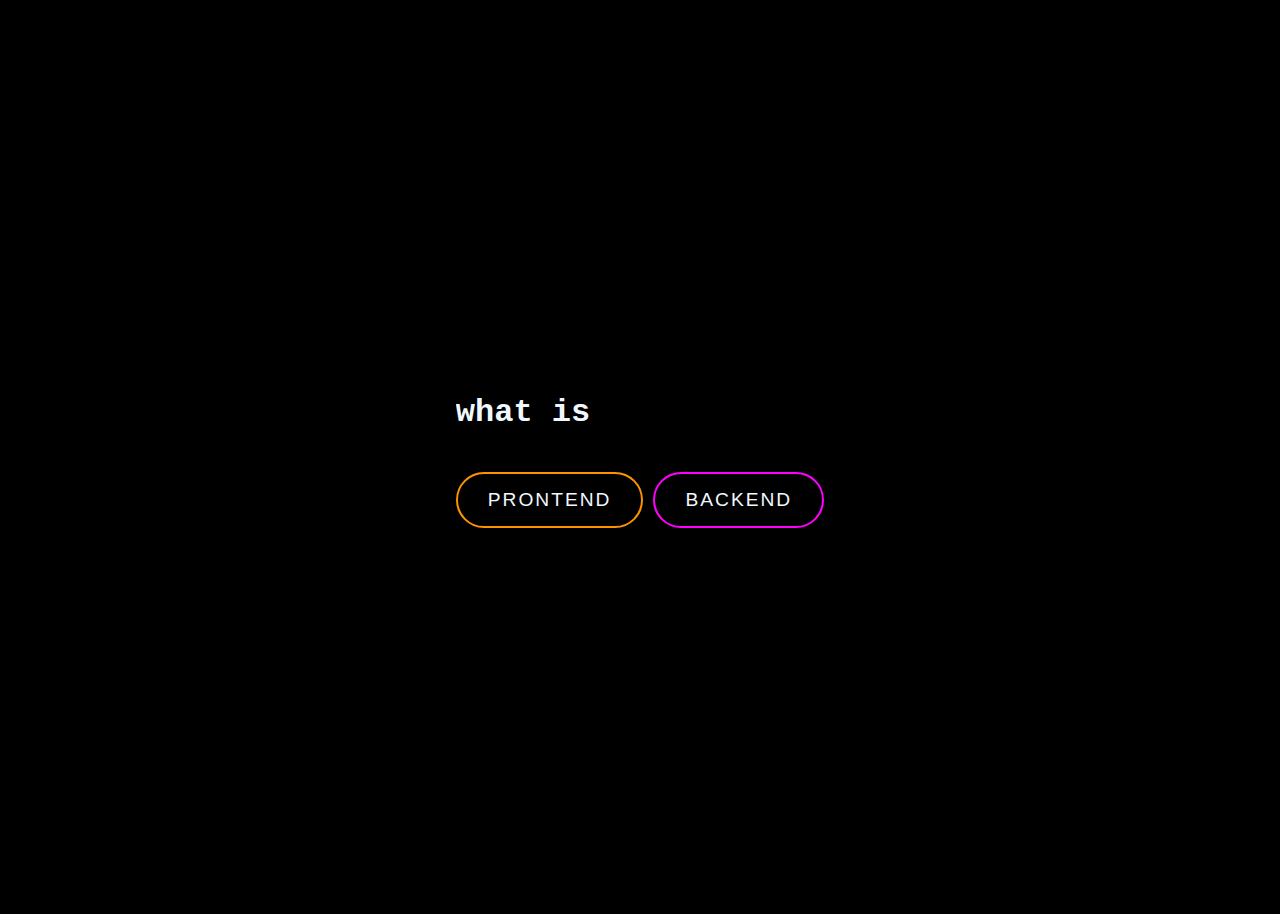
<file: index.html>
<!DOCTYPE html>
<html lang="en">
<head>
    <meta charset="UTF-8">
    <meta name="viewport" content="width=device-width, initial-scale=1.0">
    <title>CSSI</title>
    <link rel="stylesheet" href="./css/home/style.css">
    <meta name="google-site-verification" content="62h1fNsWO_zI7hppo3XfgGKkI0dwWNQtyJ4RJ6u63GE" />
    <!-- Google tag (gtag.js) -->
<script async src="https://www.googletagmanager.com/gtag/js?id=G-TTL28EN5TH"></script>
<script>
  window.dataLayer = window.dataLayer || [];
  function gtag(){dataLayer.push(arguments);}
  gtag('js', new Date());

  gtag('config', 'G-TTL28EN5TH');
</script>
</head>
<body>
    <div class="container">
        <!-- <h1 style="color:aliceblue">
            what is your choice?
        </h1> -->
        <h1 id="typing-text" style="color:aliceblue"></h1>
        <div class="box">
            
            <audio id="hover-sound1" src="./sound/button-20.wav"></audio>
            <button id="b1" class="futuristic-button-front">
                <a href="./2025/302/front.html">
                    PRONTEND
                </a>
                <!-- <a href="./2025/FrontEndMap/front.html">
                    PRONTEND
                </a> -->
            </button>
            
            <audio id="hover-sound2" src="./sound/button-20.wav"></audio>
            <button id="b2" class="futuristic-button-back">
                <a href="./2025/302/back.html">
                    BACKEND
                </a>
                <!-- <a href="./2025/BackEndMap/back.html">
                    BACKEND
                </a> -->
            </button>

        </div>
    </div>
<script src="./js/home/home.js"></script>

<script>
    const b1 = document.getElementById('b1');
    const sound1 = document.getElementById('hover-sound1');
    b1.addEventListener('mouseenter', () => {
        sound1.currentTime = 0; 
        sound1.play();
    });
    const b2 = document.getElementById('b2');
    const sound2 = document.getElementById('hover-sound2');
    b2.addEventListener('mouseenter', () => {
        sound2.currentTime = 0; 
        sound2.play();
    });
</script>

</body>
</html>
</file>
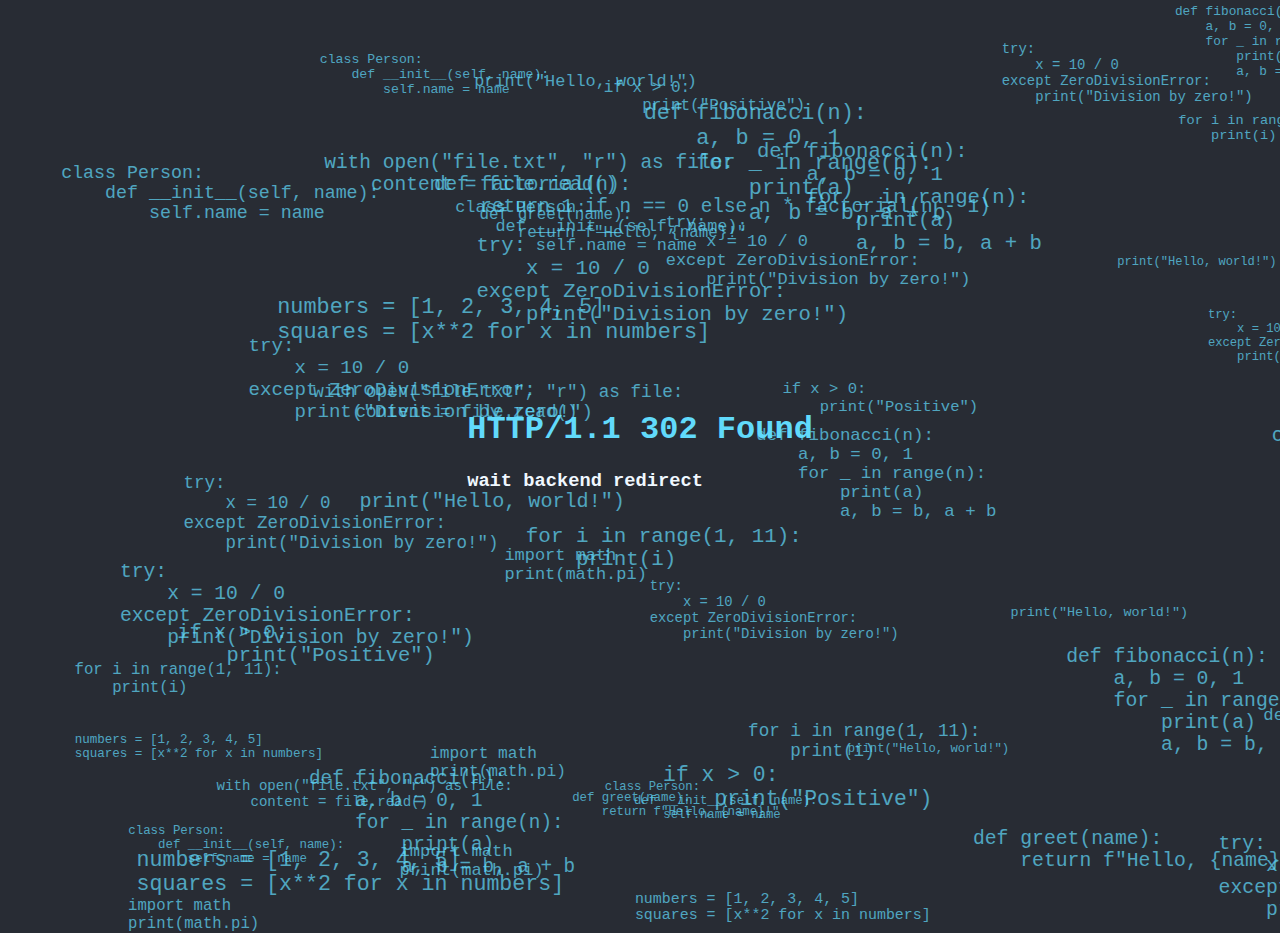
<file: 2025/302/back.html>
<!DOCTYPE html>
<html lang="en">
<head>
    <meta charset="UTF-8">
    <meta name="viewport" content="width=device-width, initial-scale=1.0">
    <title>Python Code Background</title>
    <style>
        body {
            margin: 0;
            height: 100vh;
            background: #282c34; /* Warna background gelap ala editor */
            color: #61dafb; /* Warna teks biru cerah */
            font-family: "Courier New", Courier, monospace;
            display: flex;
            flex-wrap: wrap;
            align-items: center;
            justify-content: center;
            overflow: hidden;
        }

        .code {
            position: absolute;
            font-size: 16px;
            opacity: 0.7;
            animation: floatCode 10s infinite ease-in-out;
            white-space: pre;
        }

        @keyframes floatCode {
            0% {
                opacity: 0;
                transform: translateY(100vh) scale(0.8);
            }
            50% {
                opacity: 1;
                transform: translateY(50vh) scale(1);
            }
            100% {
                opacity: 0;
                transform: translateY(-50vh) scale(0.8);
            }
        }
    </style>
</head>
<body>
    <div>
        <h1>HTTP/1.1 302 Found</h1>
        <h3 style="color: aliceblue;">wait backend redirect</h3>
    </div>

    <script>
        const body = document.body;

        // Array berisi cuplikan sintaks Python
        const pythonSnippets = [
            "def greet(name):\n    return f\"Hello, {name}!\"",
            "for i in range(1, 11):\n    print(i)",
            "class Person:\n    def __init__(self, name):\n        self.name = name",
            "if x > 0:\n    print(\"Positive\")",
            "def factorial(n):\n    return 1 if n == 0 else n * factorial(n - 1)",
            "numbers = [1, 2, 3, 4, 5]\nsquares = [x**2 for x in numbers]",
            "try:\n    x = 10 / 0\nexcept ZeroDivisionError:\n    print(\"Division by zero!\")",
            "import math\nprint(math.pi)",
            "def fibonacci(n):\n    a, b = 0, 1\n    for _ in range(n):\n        print(a)\n        a, b = b, a + b",
            "print(\"Hello, world!\")",
            "with open(\"file.txt\", \"r\") as file:\n    content = file.read()",
        ];

        const totalSnippets = 50; // Jumlah cuplikan kode di layar

        for (let i = 0; i < totalSnippets; i++) {
            const span = document.createElement('span');
            span.className = 'code';

            // Atur posisi, ukuran, dan waktu animasi secara acak
            span.style.left = Math.random() * 100 + 'vw';
            span.style.top = Math.random() * 100 + 'vh';
            span.style.animationDelay = Math.random() * 5 + 's';
            span.style.fontSize = Math.random() * 10 + 12 + 'px';

            // Pilih cuplikan kode secara acak
            span.textContent = pythonSnippets[Math.floor(Math.random() * pythonSnippets.length)];
            body.appendChild(span);
        }
    </script>
    <!-- 302 -->
    <script>
        // Fungsi untuk melakukan redirect
        window.onload = function () {
            setTimeout(() => {
                window.location.href = '../BackEndMap/back.html'; // URL tujuan redirect
            }, 10000); // 10000 ms = 10 detik
        };
    </script>
</body>
</html>
</file>
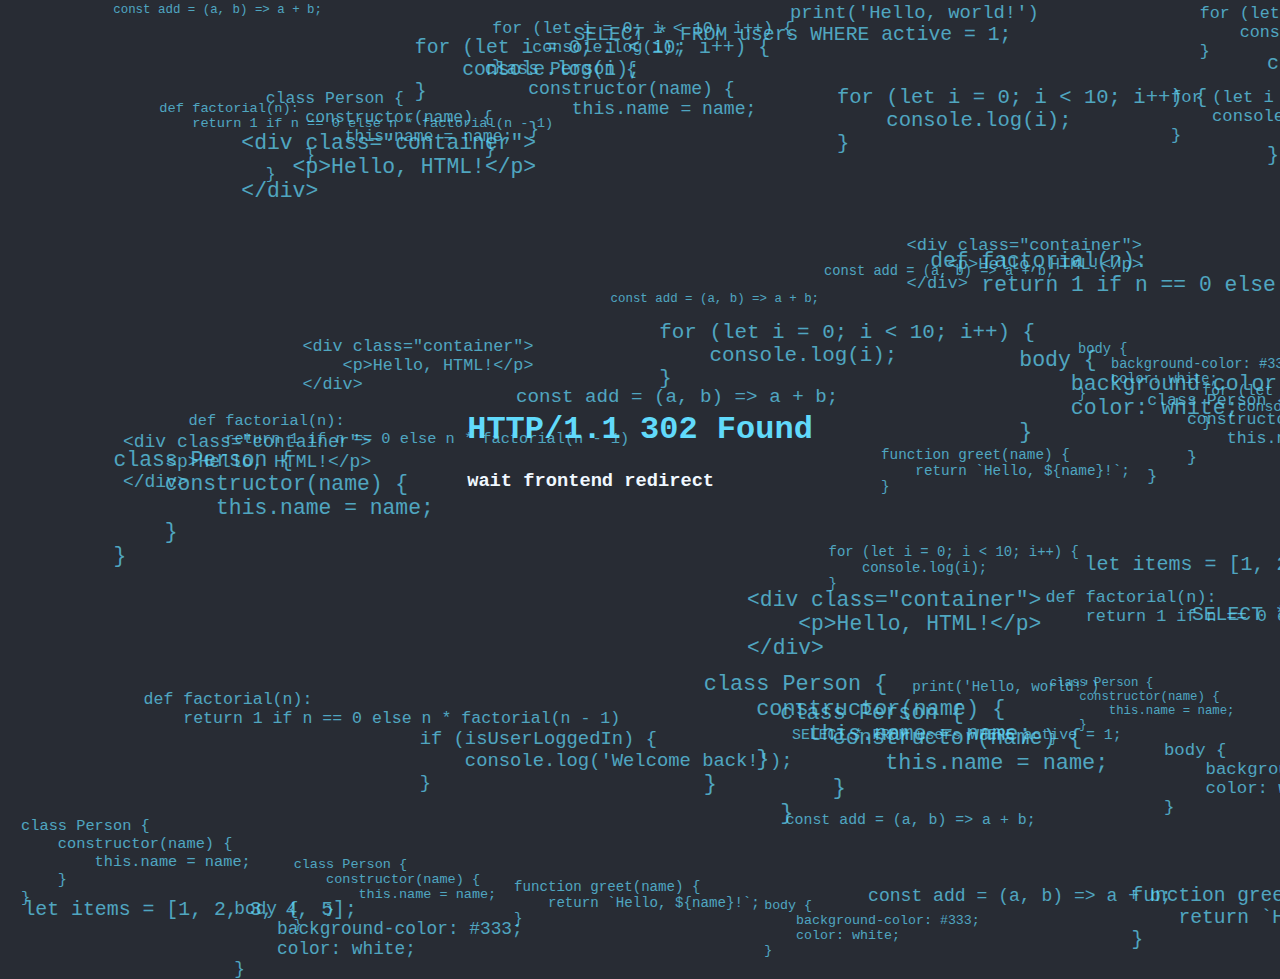
<file: 2025/302/front.html>
<!DOCTYPE html>
<html lang="en">
<head>
    <meta charset="UTF-8">
    <meta name="viewport" content="width=device-width, initial-scale=1.0">
    <title>Python Code Background</title>
    <style>
        body {
            margin: 0;
            height: 100vh;
            background: #282c34; /* Warna background gelap ala editor */
            color: #61dafb; /* Warna teks biru cerah */
            font-family: "Courier New", Courier, monospace;
            display: flex;
            flex-wrap: wrap;
            align-items: center;
            justify-content: center;
            overflow: hidden;
        }

        .code {
            position: absolute;
            font-size: 16px;
            opacity: 0.7;
            animation: floatCode 10s infinite ease-in-out;
            white-space: pre;
        }

        @keyframes floatCode {
            0% {
                opacity: 0;
                transform: translateY(100vh) scale(0.8);
            }
            50% {
                opacity: 1;
                transform: translateY(50vh) scale(1);
            }
            100% {
                opacity: 0;
                transform: translateY(-50vh) scale(0.8);
            }
        }
    </style>
</head>
<body>
    <div>
        <h1>HTTP/1.1 302 Found</h1>
        <h3 style="color: aliceblue;">wait frontend redirect</h3>
    </div>
    <script>
        const body = document.body;

        // Array berisi cuplikan sintaks Python
        const pythonSnippets = [
        "const add = (a, b) => a + b;",
        "function greet(name) {\n    return `Hello, ${name}!`;\n}",
        "let items = [1, 2, 3, 4, 5];",
        "if (isUserLoggedIn) {\n    console.log('Welcome back!');\n}",
        "for (let i = 0; i < 10; i++) {\n    console.log(i);\n}",
        "class Person {\n    constructor(name) {\n        this.name = name;\n    }\n}",
        "def factorial(n):\n    return 1 if n == 0 else n * factorial(n - 1)",
        "print('Hello, world!')",
        "SELECT * FROM users WHERE active = 1;",
        "<div class=\"container\">\n    <p>Hello, HTML!</p>\n</div>",
        "body {\n    background-color: #333;\n    color: white;\n}",
        ];

        const totalSnippets = 50; // Jumlah cuplikan kode di layar

        for (let i = 0; i < totalSnippets; i++) {
            const span = document.createElement('span');
            span.className = 'code';

            // Atur posisi, ukuran, dan waktu animasi secara acak
            span.style.left = Math.random() * 100 + 'vw';
            span.style.top = Math.random() * 100 + 'vh';
            span.style.animationDelay = Math.random() * 5 + 's';
            span.style.fontSize = Math.random() * 10 + 12 + 'px';

            // Pilih cuplikan kode secara acak
            span.textContent = pythonSnippets[Math.floor(Math.random() * pythonSnippets.length)];
            body.appendChild(span);
        }
    </script>
    <!-- 302 -->
    <script>
        // Fungsi untuk melakukan redirect
        window.onload = function () {
            setTimeout(() => {
                window.location.href = '../FrontEndMap/front.html'; // URL tujuan redirect
            }, 10000); // 10000 ms = 10 detik
        };
    </script>
</body>
</html>
</file>
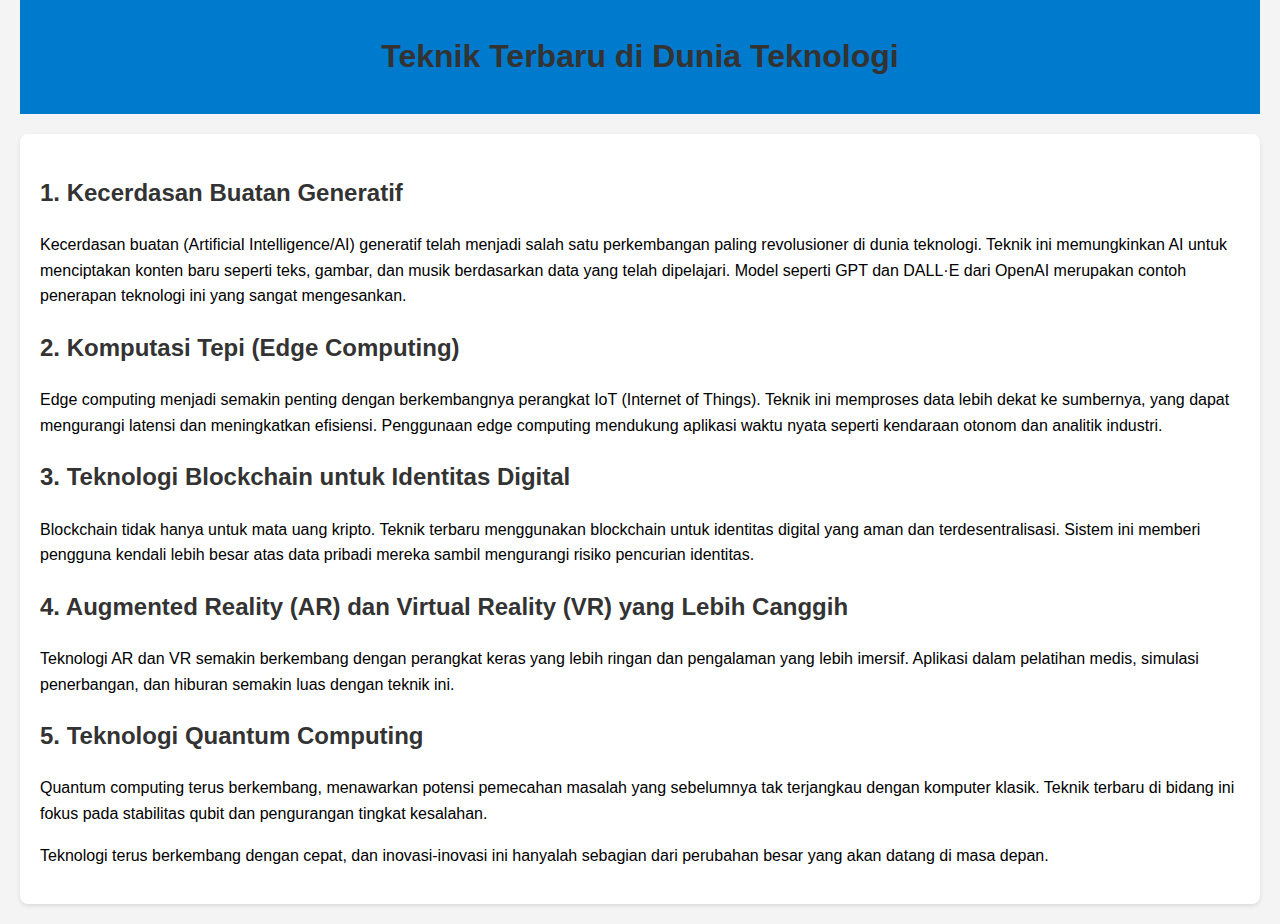
<file: 2025/404/Teknik-Terbaru-Teknologi.html>
<!DOCTYPE html>
<html lang="id">
<head>
    <meta charset="UTF-8">
    <meta name="viewport" content="width=device-width, initial-scale=1.0">
    <title>Teknik Terbaru di Dunia Teknologi</title>
    <style>
        body {
            font-family: Arial, sans-serif;
            line-height: 1.6;
            background-color: #f4f4f4;
            margin: 0;
            padding: 0 20px;
        }
        header {
            background: #007acc;
            color: #fff;
            padding: 10px 0;
            text-align: center;
        }
        article {
            background: #fff;
            padding: 20px;
            margin: 20px 0;
            border-radius: 8px;
            box-shadow: 0 2px 4px rgba(0, 0, 0, 0.1);
        }
        h1, h2 {
            color: #333;
        }
    </style>
<!-- 	ads -->
<script type='text/javascript' src='//pl25497984.profitablecpmrate.com/09/1b/42/091b42f4b04838a78e9eb67daad1e980.js'></script>
</head>
<body>
    <header>
        <h1>Teknik Terbaru di Dunia Teknologi</h1>
    </header>

    <article>
        <h2>1. Kecerdasan Buatan Generatif</h2>
        <p>Kecerdasan buatan (Artificial Intelligence/AI) generatif telah menjadi salah satu perkembangan paling revolusioner di dunia teknologi. Teknik ini memungkinkan AI untuk menciptakan konten baru seperti teks, gambar, dan musik berdasarkan data yang telah dipelajari. Model seperti GPT dan DALL·E dari OpenAI merupakan contoh penerapan teknologi ini yang sangat mengesankan.</p>

        <h2>2. Komputasi Tepi (Edge Computing)</h2>
        <p>Edge computing menjadi semakin penting dengan berkembangnya perangkat IoT (Internet of Things). Teknik ini memproses data lebih dekat ke sumbernya, yang dapat mengurangi latensi dan meningkatkan efisiensi. Penggunaan edge computing mendukung aplikasi waktu nyata seperti kendaraan otonom dan analitik industri.</p>

        <h2>3. Teknologi Blockchain untuk Identitas Digital</h2>
        <p>Blockchain tidak hanya untuk mata uang kripto. Teknik terbaru menggunakan blockchain untuk identitas digital yang aman dan terdesentralisasi. Sistem ini memberi pengguna kendali lebih besar atas data pribadi mereka sambil mengurangi risiko pencurian identitas.</p>

        <h2>4. Augmented Reality (AR) dan Virtual Reality (VR) yang Lebih Canggih</h2>
        <p>Teknologi AR dan VR semakin berkembang dengan perangkat keras yang lebih ringan dan pengalaman yang lebih imersif. Aplikasi dalam pelatihan medis, simulasi penerbangan, dan hiburan semakin luas dengan teknik ini.</p>

        <h2>5. Teknologi Quantum Computing</h2>
        <p>Quantum computing terus berkembang, menawarkan potensi pemecahan masalah yang sebelumnya tak terjangkau dengan komputer klasik. Teknik terbaru di bidang ini fokus pada stabilitas qubit dan pengurangan tingkat kesalahan.</p>

        <p>Teknologi terus berkembang dengan cepat, dan inovasi-inovasi ini hanyalah sebagian dari perubahan besar yang akan datang di masa depan.</p>
    </article>
<!--ads in body  -->
    <script type="text/javascript">
	atOptions = {
		'key' : '496f5e202e5e98e9bd8857e0eab999ed',
		'format' : 'iframe',
		'height' : 250,
		'width' : 300,
		'params' : {}
	};
</script>
<script type="text/javascript" src="//www.highperformanceformat.com/496f5e202e5e98e9bd8857e0eab999ed/invoke.js"></script>
  <script type='text/javascript' src='//pl25497904.profitablecpmrate.com/ee/92/9f/ee929f3eb023dd0cb8f3555c3e1eed74.js'></script>
</body>
</html>
</file>
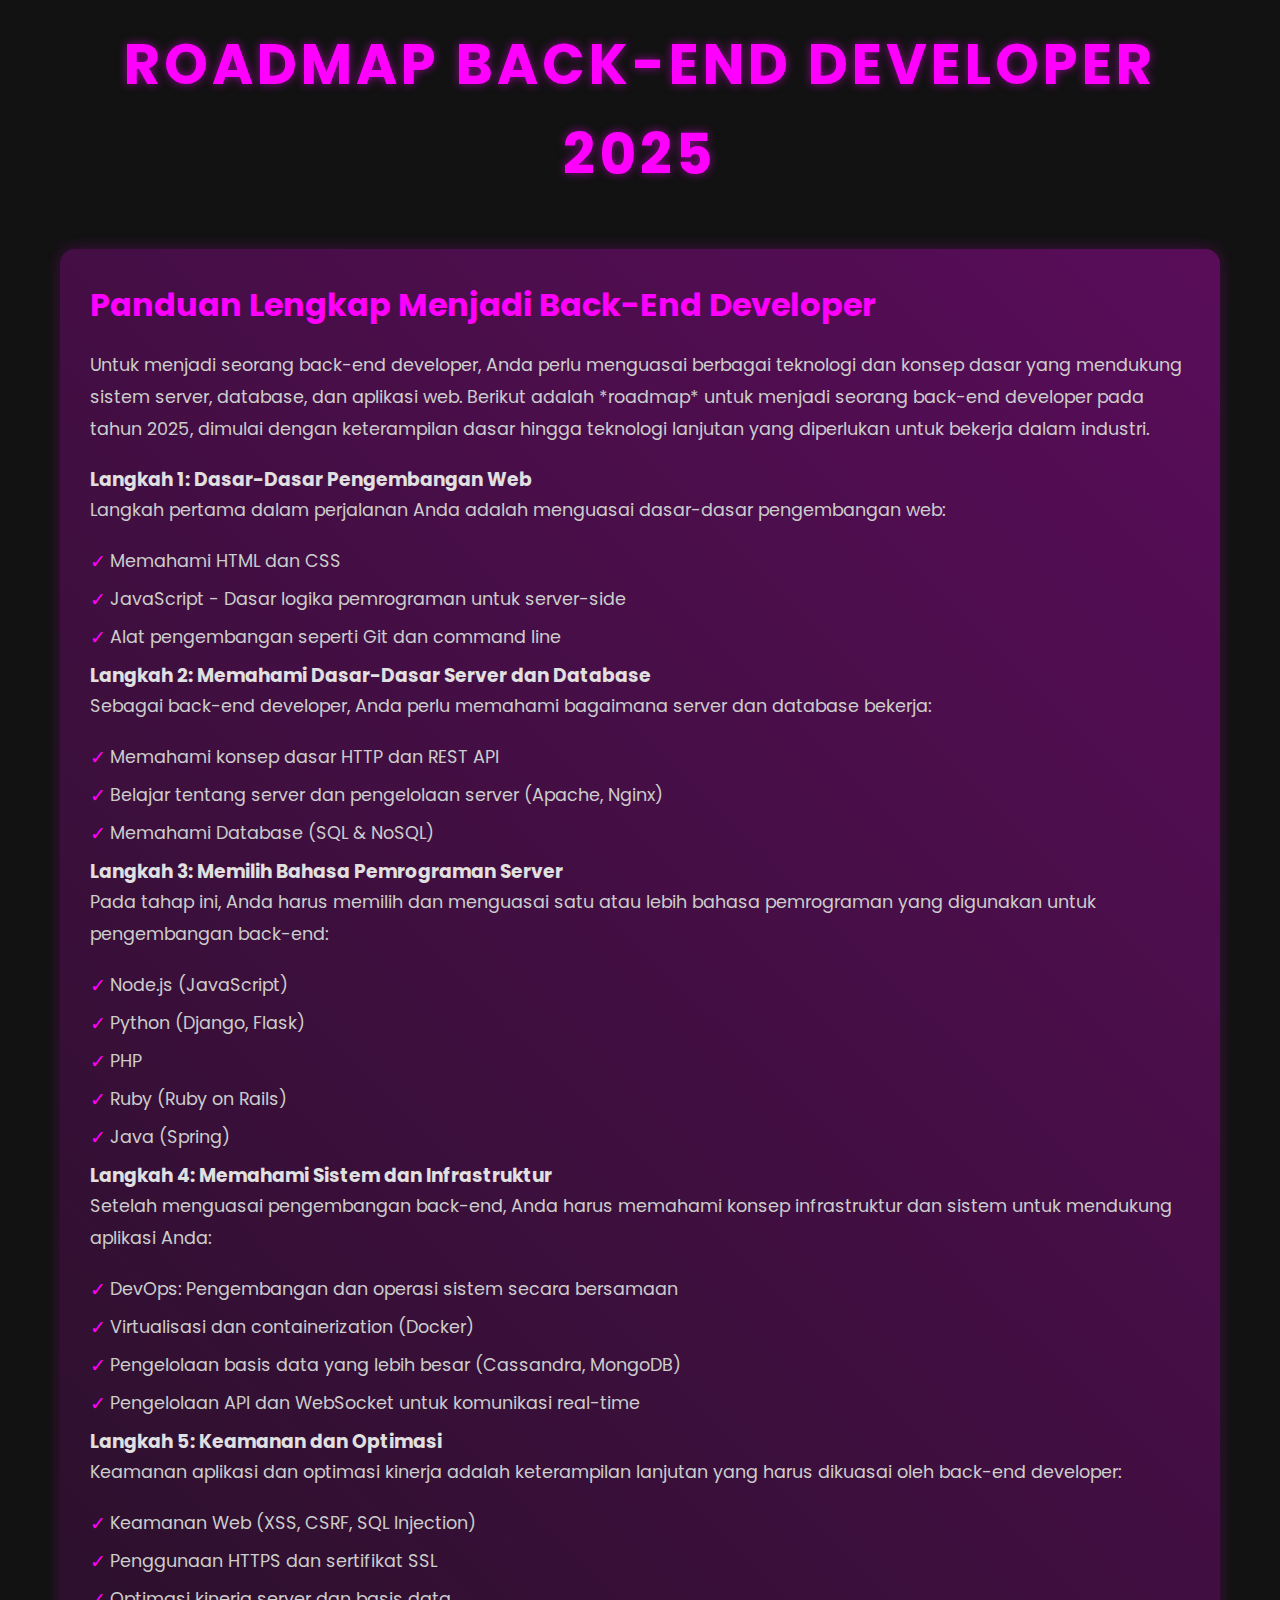
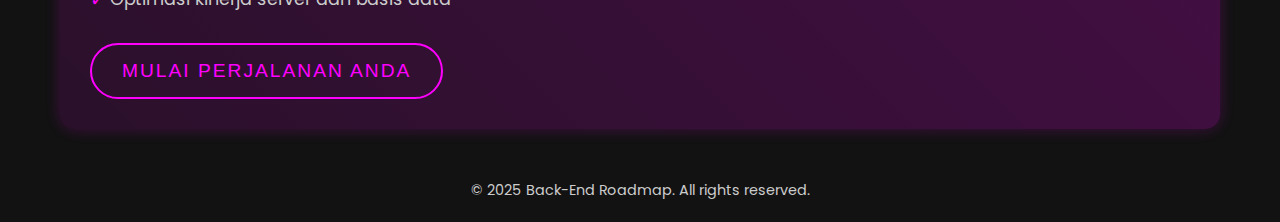
<file: 2025/BackEndMap/back.html>
<!DOCTYPE html>
<html lang="en">
<head>
    <meta charset="UTF-8">
    <meta name="viewport" content="width=device-width, initial-scale=1.0">
    <title>Roadmap Back-End Developer</title>
    <link href="https://fonts.googleapis.com/css2?family=Poppins:wght@300;400;600&display=swap" rel="stylesheet">
    <link rel="stylesheet" href="./css/style.css">
</head>
<body>
    <div class="container">
        <header>
            <h1>Roadmap Back-End Developer 2025</h1>
        </header>

        <article>
            <h2>Panduan Lengkap Menjadi Back-End Developer</h2>
            <p>Untuk menjadi seorang back-end developer, Anda perlu menguasai berbagai teknologi dan konsep dasar yang mendukung sistem server, database, dan aplikasi web. Berikut adalah *roadmap* untuk menjadi seorang back-end developer pada tahun 2025, dimulai dengan keterampilan dasar hingga teknologi lanjutan yang diperlukan untuk bekerja dalam industri.</p>
            
            <h3>Langkah 1: Dasar-Dasar Pengembangan Web</h3>
            <p>Langkah pertama dalam perjalanan Anda adalah menguasai dasar-dasar pengembangan web:</p>
            <ul class="roadmap-list">
                <li>Memahami HTML dan CSS</li>
                <li>JavaScript - Dasar logika pemrograman untuk server-side</li>
                <li>Alat pengembangan seperti Git dan command line</li>
            </ul>

            <h3>Langkah 2: Memahami Dasar-Dasar Server dan Database</h3>
            <p>Sebagai back-end developer, Anda perlu memahami bagaimana server dan database bekerja:</p>
            <ul class="roadmap-list">
                <li>Memahami konsep dasar HTTP dan REST API</li>
                <li>Belajar tentang server dan pengelolaan server (Apache, Nginx)</li>
                <li>Memahami Database (SQL & NoSQL)</li>
            </ul>

            <h3>Langkah 3: Memilih Bahasa Pemrograman Server</h3>
            <p>Pada tahap ini, Anda harus memilih dan menguasai satu atau lebih bahasa pemrograman yang digunakan untuk pengembangan back-end:</p>
            <ul class="roadmap-list">
                <li>Node.js (JavaScript)</li>
                <li>Python (Django, Flask)</li>
                <li>PHP</li>
                <li>Ruby (Ruby on Rails)</li>
                <li>Java (Spring)</li>
            </ul>

            <h3>Langkah 4: Memahami Sistem dan Infrastruktur</h3>
            <p>Setelah menguasai pengembangan back-end, Anda harus memahami konsep infrastruktur dan sistem untuk mendukung aplikasi Anda:</p>
            <ul class="roadmap-list">
                <li>DevOps: Pengembangan dan operasi sistem secara bersamaan</li>
                <li>Virtualisasi dan containerization (Docker)</li>
                <li>Pengelolaan basis data yang lebih besar (Cassandra, MongoDB)</li>
                <li>Pengelolaan API dan WebSocket untuk komunikasi real-time</li>
            </ul>

            <h3>Langkah 5: Keamanan dan Optimasi</h3>
            <p>Keamanan aplikasi dan optimasi kinerja adalah keterampilan lanjutan yang harus dikuasai oleh back-end developer:</p>
            <ul class="roadmap-list">
                <li>Keamanan Web (XSS, CSRF, SQL Injection)</li>
                <li>Penggunaan HTTPS dan sertifikat SSL</li>
                <li>Optimasi kinerja server dan basis data</li>
            </ul>

            <button class="futuristic-button">Mulai Perjalanan Anda</button>
        </article>

        <footer>
            &copy; 2025 Back-End Roadmap. All rights reserved.
        </footer>
    </div>
</body>
</html>
</file>
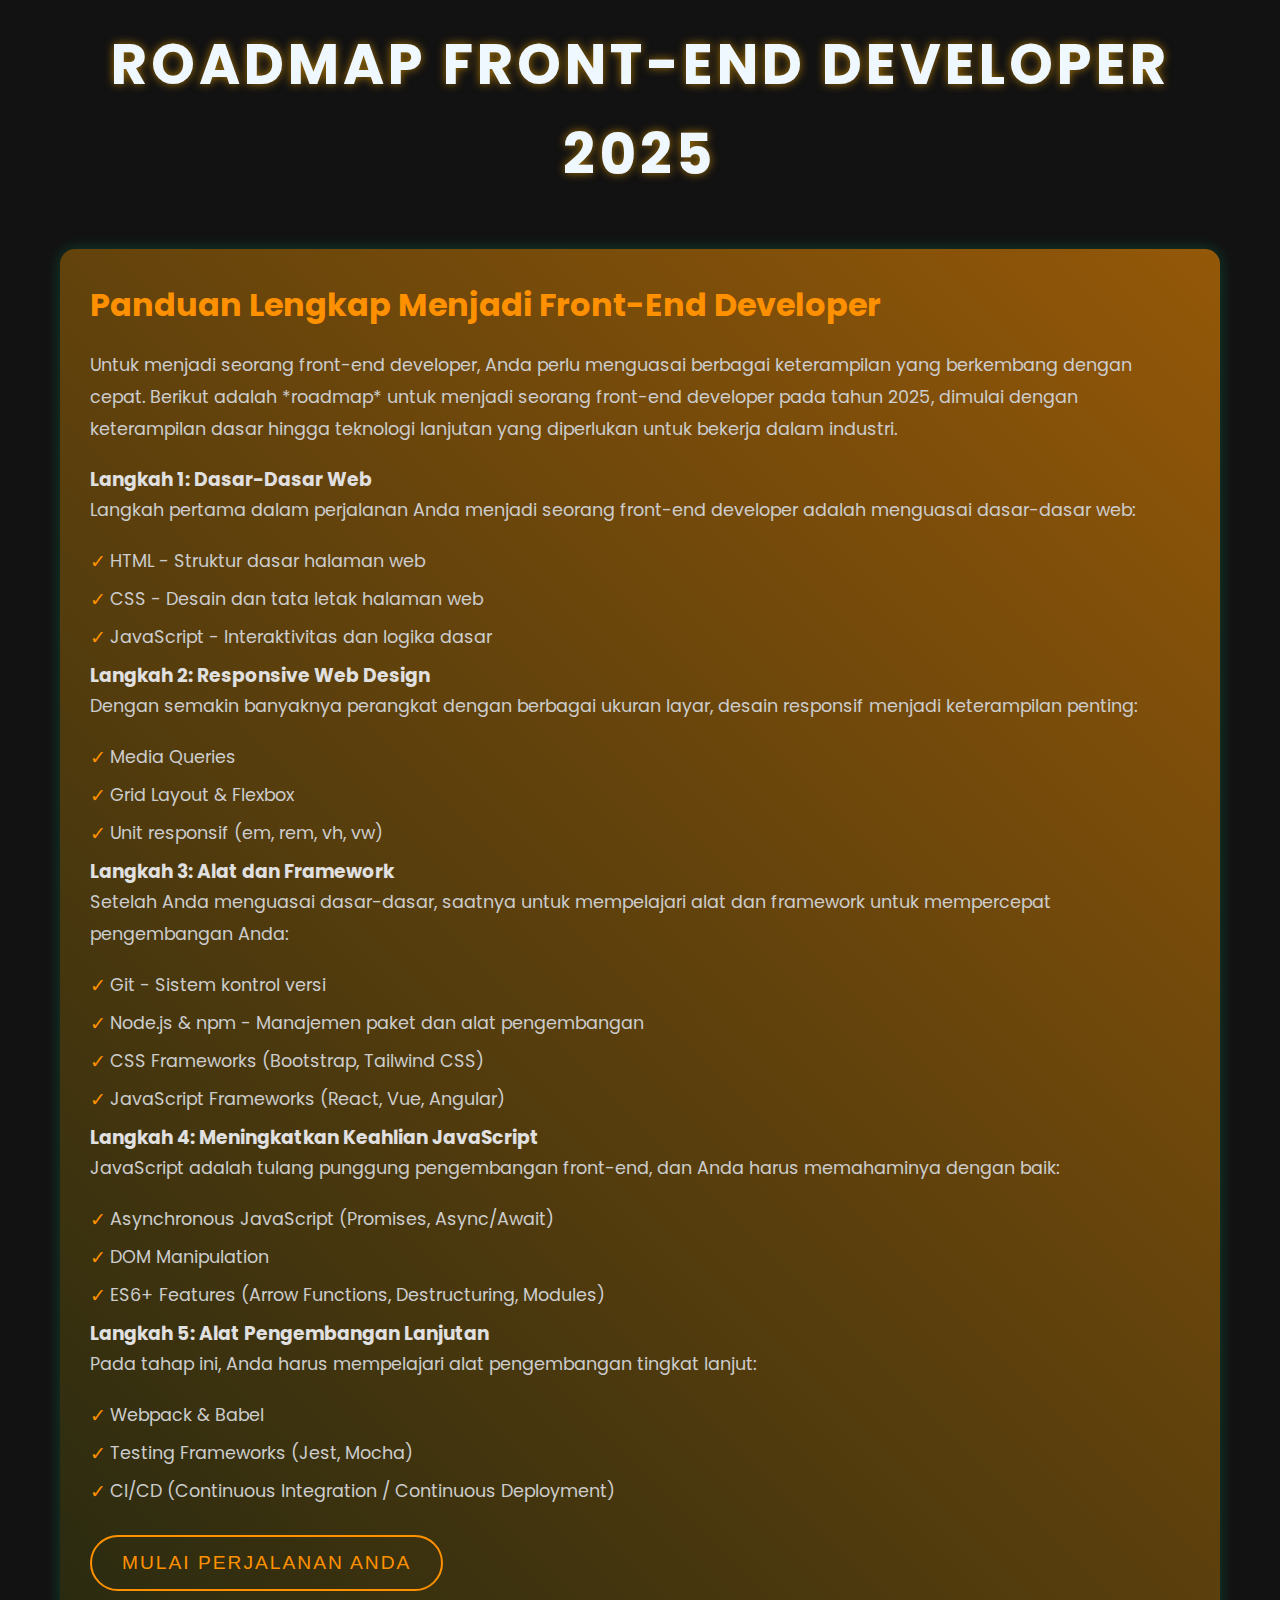
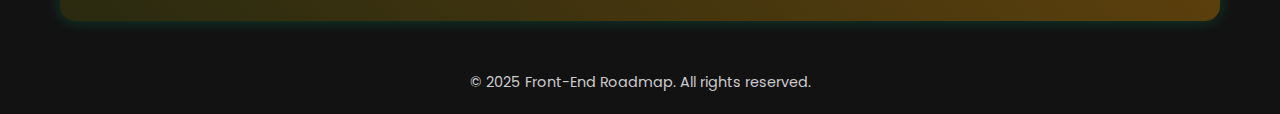
<file: 2025/FrontEndMap/front.html>
<!DOCTYPE html>
<html lang="en">
<head>
    <meta charset="UTF-8">
    <meta name="viewport" content="width=device-width, initial-scale=1.0">
    <title>Roadmap Front-End Developer</title>
    <link href="https://fonts.googleapis.com/css2?family=Poppins:wght@300;400;600&display=swap" rel="stylesheet">
    <link rel="stylesheet" href="./css/style.css">
</head>
<body>
    <div class="container">
        <header>
            <h1>Roadmap Front-End Developer 2025</h1>
        </header>

        <article>
            <h2 >Panduan Lengkap Menjadi Front-End Developer</h2>
            <p>Untuk menjadi seorang front-end developer, Anda perlu menguasai berbagai keterampilan yang berkembang dengan cepat. Berikut adalah *roadmap* untuk menjadi seorang front-end developer pada tahun 2025, dimulai dengan keterampilan dasar hingga teknologi lanjutan yang diperlukan untuk bekerja dalam industri.</p>
            
            <h3>Langkah 1: Dasar-Dasar Web</h3>
            <p>Langkah pertama dalam perjalanan Anda menjadi seorang front-end developer adalah menguasai dasar-dasar web:</p>
            <ul class="roadmap-list">
                <li>HTML - Struktur dasar halaman web</li>
                <li>CSS - Desain dan tata letak halaman web</li>
                <li>JavaScript - Interaktivitas dan logika dasar</li>
            </ul>

            <h3>Langkah 2: Responsive Web Design</h3>
            <p>Dengan semakin banyaknya perangkat dengan berbagai ukuran layar, desain responsif menjadi keterampilan penting:</p>
            <ul class="roadmap-list">
                <li>Media Queries</li>
                <li>Grid Layout & Flexbox</li>
                <li>Unit responsif (em, rem, vh, vw)</li>
            </ul>

            <h3>Langkah 3: Alat dan Framework</h3>
            <p>Setelah Anda menguasai dasar-dasar, saatnya untuk mempelajari alat dan framework untuk mempercepat pengembangan Anda:</p>
            <ul class="roadmap-list">
                <li>Git - Sistem kontrol versi</li>
                <li>Node.js & npm - Manajemen paket dan alat pengembangan</li>
                <li>CSS Frameworks (Bootstrap, Tailwind CSS)</li>
                <li>JavaScript Frameworks (React, Vue, Angular)</li>
            </ul>

            <h3>Langkah 4: Meningkatkan Keahlian JavaScript</h3>
            <p>JavaScript adalah tulang punggung pengembangan front-end, dan Anda harus memahaminya dengan baik:</p>
            <ul class="roadmap-list">
                <li>Asynchronous JavaScript (Promises, Async/Await)</li>
                <li>DOM Manipulation</li>
                <li>ES6+ Features (Arrow Functions, Destructuring, Modules)</li>
            </ul>

            <h3>Langkah 5: Alat Pengembangan Lanjutan</h3>
            <p>Pada tahap ini, Anda harus mempelajari alat pengembangan tingkat lanjut:</p>
            <ul class="roadmap-list">
                <li>Webpack & Babel</li>
                <li>Testing Frameworks (Jest, Mocha)</li>
                <li>CI/CD (Continuous Integration / Continuous Deployment)</li>
            </ul>

            <button class="futuristic-button">Mulai Perjalanan Anda</button>
        </article>

        <footer>
            &copy; 2025 Front-End Roadmap. All rights reserved.
        </footer>
    </div>
</body>
</html>
</file>
<file: css/home/style.css>
body {
    margin: 0;
    height: 100vh;
    background: black;
    color: lime;
    font-family: monospace;
    display: flex;
    flex-wrap: wrap;
    align-items: center;
    justify-content: center;
    overflow: hidden;
}

.binary {
    position: absolute;
    font-size: 18px;
    opacity: 0;
    animation: fadeInOut 3s infinite;
}

.container {
    /* background-color: rgba(240, 248, 255, 0.374); */
    padding: 10px;
    display: block;
    justify-content: center;
    align-items: center;

}

.box {
    margin: 0 auto;
    display: flex;
    justify-content: center;
    gap: 10px;
}
.box h1 {text-align: center;}
.box a {text-decoration: none; color: aliceblue;}
.box a:hover {color: black;}

/* back */
.futuristic-button-back {
    display: inline-block;
    padding: 15px 30px;
    background-color: transparent;
    border: 2px solid #FF00FF;
    color: #FF00FF;
    text-transform: uppercase;
    letter-spacing: 2px;
    font-size: 1.2rem;
    border-radius: 50px;
    cursor: pointer;
    position: relative;
    overflow: hidden;
    transition: all 0.3s ease;
    margin-top: 20px;
}

.futuristic-button-back::before {
    content: '';
    /* position: absolute; */
    top: 0;
    left: 0;
    width: 100%;
    height: 100%;
    background-color: #FF00FF;
    transform: translateX(-100%);
    transition: transform 0.3s ease;
}

.futuristic-button-back:hover {
    color: #121212;
    border-color: FF00FF;
    background-color: rgba(240, 248, 255, 0.559);
}

.futuristic-button-back:hover::before {
    transform: translateX(0);
}
/* front */
.futuristic-button-front {
    display: inline-block;
    padding: 15px 30px;
    background-color: transparent;
    border: 2px solid #ff9100;
    color: #ff9100;
    text-transform: uppercase;
    letter-spacing: 2px;
    font-size: 1.2rem;
    border-radius: 50px;
    cursor: pointer;
    position: relative;
    overflow: hidden;
    transition: all 0.3s ease;
    margin-top: 20px;
}

.futuristic-button-front::before {
    content: '';
    /* position: absolute; */
    top: 0;
    left: 0;
    width: 100%;
    height: 100%;
    background-color: #ff9100;
    transform: translateX(-100%);
    transition: transform 0.3s ease;
}

.futuristic-button-front:hover {
    color: #121212;
    border-color: #ff9100;
    background-color: rgba(240, 248, 255, 0.559);
}

.futuristic-button-front:hover::before {
    transform: translateX(0);
}

h1 {
    font-size: 2rem;
    white-space: nowrap;
    overflow: hidden;
    /* border-right: 2px solid aliceblue;  */
    /* animation: blink 0.7s steps(1) infinite; */
}
/* @keyframes blink {
    0%, 100% { border-color: aliceblue; }
    50% { border-color: transparent; }
} */
@keyframes fadeInOut {
    0% {
        opacity: 0;
        transform: translateY(50px) scale(0.8);
    }
    50% {
        opacity: 1;
        transform: translateY(-50px) scale(1);
    }
    100% {
        opacity: 0;
        transform: translateY(-100px) scale(0.8);
    }
}
</file>
<file: 2025/BackEndMap/css/style.css>
* {
    margin: 0;
    padding: 0;
    box-sizing: border-box;
}

body {
    font-family: 'Poppins', sans-serif;
    background: #121212;
    color: #e0e0e0;
    line-height: 1.6;
}

.container {
    max-width: 1200px;
    margin: 0 auto;
    padding: 20px;
}

header {
    text-align: center;
    margin-bottom: 50px;
}

header h1 {
    font-size: 3.5rem;
    color: #FF00FF;
    text-transform: uppercase;
    letter-spacing: 4px;
    text-shadow: 0 0 10px rgba(255, 0, 255, 0.5);
}

article {
    background: linear-gradient(45deg, rgba(255, 0, 255, 0.1), rgba(255, 0, 255, 0.3));
    border-radius: 15px;
    padding: 30px;
    box-shadow: 0 0 15px rgba(255, 0, 255, 0.2);
    position: relative;
}

article h2 {
    font-size: 2rem;
    color: #FF00FF;
    margin-bottom: 20px;
}

article p {
    font-size: 1.1rem;
    color: #ccc;
    line-height: 1.8;
    margin-bottom: 20px;
}

.roadmap-list {
    padding-left: 20px;
}

.roadmap-list li {
    font-size: 1.1rem;
    color: #ccc;
    margin-bottom: 10px;
    list-style: none;
    position: relative;
}

.roadmap-list li::before {
    content: '✓';
    color: #FF00FF;
    position: absolute;
    left: -20px;
    font-size: 1.2rem;
}

.futuristic-button {
    display: inline-block;
    padding: 15px 30px;
    background-color: transparent;
    border: 2px solid #FF00FF;
    color: #FF00FF;
    text-transform: uppercase;
    letter-spacing: 2px;
    font-size: 1.2rem;
    border-radius: 50px;
    cursor: pointer;
    position: relative;
    overflow: hidden;
    transition: all 0.3s ease;
    margin-top: 20px;
}

.futuristic-button::before {
    content: '';
    position: absolute;
    top: 0;
    left: 0;
    width: 100%;
    height: 100%;
    background-color: #FF00FF;
    transform: translateX(-100%);
    transition: transform 0.3s ease;
}

.futuristic-button:hover {
    color: #121212;
    border-color: #FF00FF;
}

.futuristic-button:hover::before {
    transform: translateX(0);color: #121212;
}

footer {
    margin-top: 50px;
    text-align: center;
    font-size: 0.9rem;
    color: #ccc;
}

/* Gaya khusus untuk perangkat ponsel */
@media (max-width: 600px) {
    header h1 {
        font-size: 20px;
    }
}
</file>
<file: 2025/FrontEndMap/css/style.css>
* {
    margin: 0;
    padding: 0;
    box-sizing: border-box;
}

body {
    font-family: 'Poppins', sans-serif;
    background: #121212;
    color: #e0e0e0;
    line-height: 1.6;
}

.container {
    max-width: 1200px;
    margin: 0 auto;
    padding: 20px;
}

header {
    text-align: center;
    margin-bottom: 50px;
}

header h1 {
    font-size: 3.5rem;
    color: aliceblue;
    /* ff9100 */
    text-transform: uppercase;
    letter-spacing: 4px;
    text-shadow: 0 0 10px rgba(255, 174, 0, 0.604);
}

article {
    background: linear-gradient(45deg, rgba(251, 255, 0, 0.1), #ff91008c);
    border-radius: 15px;
    padding: 30px;
    box-shadow: 0 0 15px rgba(0, 255, 157, 0.2);
    position: relative;
}

article h2 {
    font-size: 2rem;
    color: #ff9100;
    margin-bottom: 20px;
}

article p {
    font-size: 1.1rem;
    color: #ccc;
    line-height: 1.8;
    margin-bottom: 20px;
}

.roadmap-list {
    padding-left: 20px;
}

.roadmap-list li {
    font-size: 1.1rem;
    color: #ccc;
    margin-bottom: 10px;
    list-style: none;
    position: relative;
}

.roadmap-list li::before {
    content: '✓';
    color: #ff9100;
    position: absolute;
    left: -20px;
    font-size: 1.2rem;
}

.futuristic-button {
    display: inline-block;
    padding: 15px 30px;
    background-color: transparent;
    border: 2px solid #ff9100;
    color: #ff9100;
    text-transform: uppercase;
    letter-spacing: 2px;
    font-size: 1.2rem;
    border-radius: 50px;
    cursor: pointer;
    position: relative;
    overflow: hidden;
    transition: all 0.3s ease;
    margin-top: 20px;
}

.futuristic-button::before {
    content: '';
    position: absolute;
    top: 0;
    left: 0;
    width: 100%;
    height: 100%;
    background-color: #ff9100;
    transform: translateX(-100%);
    transition: transform 0.3s ease;
}

.futuristic-button:hover {
    color: #121212;
    border-color: #ff9100;
}

.futuristic-button:hover::before {
    transform: translateX(0);
}

footer {
    margin-top: 50px;
    text-align: center;
    font-size: 0.9rem;
    color: #ccc;
}


/* Gaya khusus untuk perangkat ponsel */
@media (max-width: 600px) {
    header h1 {
        font-size: 20px;
    }
}
</file>
